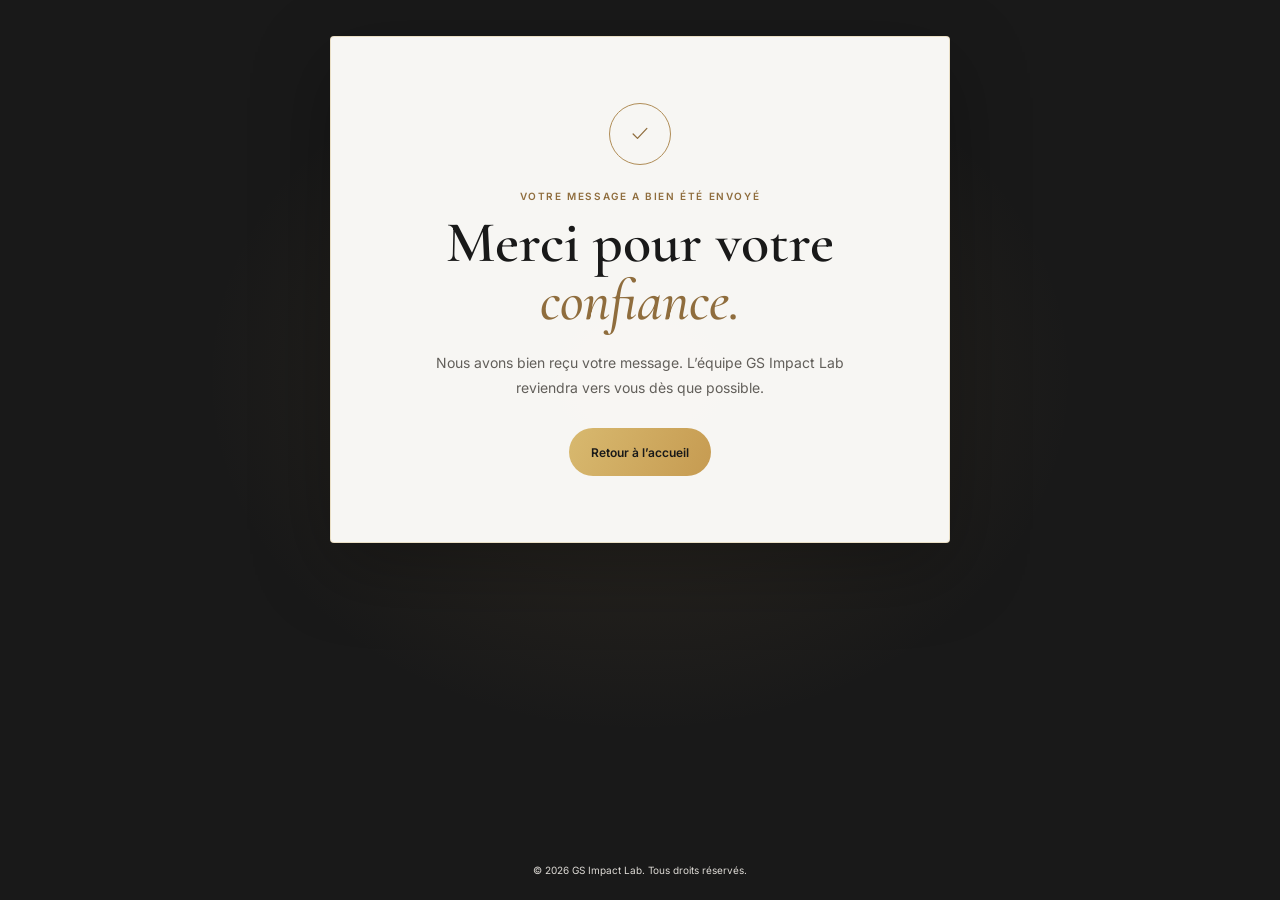
<file: merci.html>
<!DOCTYPE html>
<html lang="fr">

<head>
    <meta charset="UTF-8">
    <meta name="viewport" content="width=device-width, initial-scale=1.0">
    <meta name="description" content="Merci pour votre message. L’équipe GS Impact Lab vous répondra dès que possible.">
    <meta name="theme-color" content="#191919">
    <title>Merci pour votre message — GS Impact Lab</title>
    <link rel="icon" type="image/png" sizes="64x64" href="images/favicon.png">
    <link rel="preconnect" href="https://fonts.googleapis.com">
    <link rel="preconnect" href="https://fonts.gstatic.com" crossorigin>
    <link
        href="https://fonts.googleapis.com/css2?family=Cormorant+Garamond:wght@500;600;700&family=Inter:wght@400;500;600;700&display=swap"
        rel="stylesheet">
    <link rel="stylesheet" href="global.css">
    <link rel="stylesheet" href="merci.css">
</head>

<body class="thank-you-page">
    <main class="thank-you-main">
        

        <section class="thank-you-card" aria-labelledby="thank-you-title">
            <div class="thank-you-icon" aria-hidden="true">
                <svg viewBox="0 0 48 48" focusable="false">
                    <path d="m13 24 7 7 15-16"></path>
                </svg>
            </div>
            <p class="thank-you-eyebrow">Votre message a bien été envoyé</p>
            <h1 id="thank-you-title">Merci pour votre <em>confiance.</em></h1>
            <p class="thank-you-copy">
                Nous avons bien reçu votre message. L’équipe GS Impact Lab reviendra vers vous dès que possible.
            </p>
            <a class="button button-gold thank-you-button" href="index.html">Retour à l’accueil </a>
        </section>

        <p class="thank-you-footer">© 2026 GS Impact Lab. Tous droits réservés.</p>
    </main>
</body>

</html>
</file>
<file: global.css>
/* Fondations et composants partagés par toutes les pages */
:root {
    color-scheme: light;
    --ink: #191919;
    --ink-soft: #262421;
    --background: #fcfbf8;
    --rgold: #8f6d3d;
    --gold: #b08d57;
    --gold-light: #d6b879;
    --paper: #ffffff;
    --ivory: #f5f1e9;
    --muted: #625f5a;
    --serif: "Cormorant Garamond", Georgia, serif;
    --sans: "Inter", Arial, sans-serif;
    --content: 1180px;
}

* {
    box-sizing: border-box;
}

html {
    scroll-behavior: smooth;
    scroll-padding-top: 76px;
}

body {
    margin: 0;
    color: var(--ink);
    background: var(--paper);
    font-family: var(--sans);
    -webkit-font-smoothing: antialiased;
}

a {
    color: inherit;
    text-decoration: none;
}

button {
    font: inherit;
}

img {
    display: block;
    max-width: 100%;
}

h1,
h2,
h3,
p {
    margin-top: 0;
}

/* Header partagé */
.site-header {
    position: fixed;
    z-index: 1000;
    top: 0;
    left: 0;
    width: 100%;
    color: #fff;
    background: linear-gradient(180deg, rgb(12 11 10 / 84%) 0%, rgb(12 11 10 / 58%) 70%, rgb(12 11 10 / 0%) 100%);
    transition: background .25s ease, box-shadow .25s ease, border-color .25s ease;
}

.site-header.is-scrolled {
    background: rgb(18 17 15 / 94%);
    border-bottom: 1px solid rgb(214 184 121 / 20%);
    box-shadow: 0 5px 22px rgb(0 0 0 / 14%);
    -webkit-backdrop-filter: blur(12px);
    backdrop-filter: blur(12px);
}

.header-inner {
    display: flex;
    width: min(1280px, calc(100% - 72px));
    min-height: 68px;
    align-items: center;
    gap: clamp(18px, 2.4vw, 34px);
    margin: auto;
   

}

.brand {
    display: inline-flex;
    flex: 0 0 auto;
    align-items: center;
    gap: 11px;
}

.brand>img {
    width: 58px;
    height: 46px;
    object-fit: contain;
}

.brand-copy {
    display: flex;
    flex-direction: column;
    gap: 3px;
}

.brand-name {
    font-family: var(--serif);
    font-size: 20px;
    line-height: 1;
    letter-spacing: .08em;
    white-space: nowrap;
}

.brand-name span {
    color: var(--gold-light);
}

.brand-tagline {
    font-size: 6px;
    line-height: 1.45;
    letter-spacing: .14em;
    text-transform: uppercase;
}

.primary-nav {
    display: flex;
    align-items: center;
    justify-content: center;
    gap: clamp(10px, 1.6vw, 22px);
    margin-left: auto;
}

.primary-nav a,
.footer-main nav a {
    position: relative;
    font-size: 12px;
    font-weight: 500;
    transition: color .2s ease;
}

.primary-nav a {
    padding: 8px 0;
    border: 1px solid transparent;
}

.primary-nav a:hover,
.primary-nav a.active {
    color: var(--gold-light);
}

.primary-nav a.active {
    border-color: transparent transparent var(--gold-light);
}

.button {
    display: inline-flex;
    min-height: 43px;
    align-items: center;
    justify-content: center;
    gap: 19px;
    padding: 0 22px;
    border: 0;
    border-radius: 30px;
    font-size: 11px;
    font-weight: 600;
    transition: transform .2s ease, background .2s ease;
}

.button:hover {
    transform: translateY(-2px);
}

.button-gold {
    color: #191919;
    background: linear-gradient(115deg, #d8b96f, #c69b51);
}

.button-gold:hover {
    background: #e2c785;
}

.button-dark {
    color: #fff;
    background: #101010;
}

.button-dark:hover {
    background: #39352e;
}

.header-cta {
    min-height: 32px;
    padding: 0 19px;
    white-space: nowrap;
    font-size: 10px;
}

.search-link {
    width: 18px;
    height: 18px;
    flex: 0 0 auto;
}

.search-link svg {
    width: 100%;
    fill: none;
    stroke: #fff;
    stroke-width: 1.5;
}

.menu-toggle {
    display: none;
}

/* Hero commun */
.hero {
    position: relative;
    display: flex;
    min-height: 510px;
    align-items: center;
    overflow: hidden;
    color: #fff;
    background: #171512;
}

.hero-photo,
.hero-shade {
    position: absolute;
    inset: 0;
}

.hero-photo {
    background: url("images/hero-image.jpg") center 36% / cover no-repeat;
    opacity: .83;
}

.hero-shade {
    background: linear-gradient(90deg, rgb(12 11 10 / 96%) 0%, rgb(12 11 10 / 83%) 34%, rgb(12 11 10 / 26%) 61%, rgb(12 11 10 / 16%) 100%), linear-gradient(0deg, rgb(12 11 10 / 20%), transparent 25%);
}

.hero-inner {
    position: relative;
    z-index: 1;
    display: flex;
    width: min(var(--content), calc(100% - 72px));
    min-height: 510px;
    align-items: center;
    margin: auto;
    padding: 62px 62px 0 62px;
}

.hero-copy {
    width: min(51%, 520px);
}

.eyebrow {
    display: flex;
    align-items: center;
    gap: 12px;
    margin: 0 0 12px;
    font-size: 9px;
    font-weight: 600;
    letter-spacing: .19em;
    line-height: 1.4;
    text-transform: uppercase;
}

.eyebrow::before {
    display: block;
    width: 30px;
    height: 1px;
    flex: 0 0 30px;
    background: var(--gold);
    content: "";
}

.hero-eyebrow {
    margin-bottom: 12px;
    letter-spacing: .25em;
}

.hero-eyebrow::before {
    display: none;
}

.hero-eyebrow i {
    width: 4px;
    height: 4px;
    border-radius: 50%;
    background: var(--gold-light);
}

.hero h1 {
    margin: 0 0 4px;
    font-family: var(--serif);
    font-size: clamp(57px, 7.4vw, 93px);
    font-weight: 600;
    line-height: .99;
    letter-spacing: -.035em;
    text-transform: uppercase;
    white-space: nowrap;
}

.hero h1 span {
    color: #c49b58;
}

.hero-subtitle {
    margin-bottom: 15px;
    padding: 5px 9px;
    width: fit-content;
    font-size: clamp(8px, 2vw, 12px);
    font-weight: 500;
    line-height: 1.35;
    color: #fff;
    background-color: rgb(214 184 121 / 38%);
}

.hero-description {
  
    margin: 0 0 20px;
    padding: 20px 0;
    font-size: 14px;
    line-height: 1.65;
}

.hero .button {
    min-width: 220px;
}

.arrow {
    font-size: 17px;
    font-weight: 400;
    line-height: 0;
}

.africa-outline {
    position: absolute;
    top: 26%;
    right: 1%;
    width: clamp(118px, 17vw, 205px);
    fill: none;
    stroke: var(--gold-light);
    stroke-width: 1.1;
    opacity: .88;
}

.hero-note {
    position: absolute;
    right: 31%;
    bottom: 18%;
    margin: 0;
    color: var(--gold-light);
    font-family: var(--serif);
    font-size: clamp(22px, 3vw, 35px);
    font-style: italic;
    font-weight: 600;
    line-height: 1.05;
    transform: rotate(-10deg);
}

.scroll-cue {
    position: absolute;
    bottom: 20px;
    left: 50%;
    width: 18px;
    height: 29px;
    border: 1px solid rgb(255 255 255 / 65%);
    border-radius: 11px;
}

.scroll-cue span {
    display: block;
    width: 2px;
    height: 6px;
    margin: 5px auto;
    background: var(--gold-light);
    animation: scroll 1.5s infinite;
}

@keyframes scroll {
    0% {
        opacity: 0;
        transform: translateY(0);
    }

    40% {
        opacity: 1;
    }

    100% {
        opacity: 0;
        transform: translateY(8px);
    }
}

.scroll-reveal {
    opacity: 0;
    transform: translateY(18px);
    transition: opacity .65s ease var(--reveal-delay, 0ms), transform .65s ease var(--reveal-delay, 0ms);
}

.scroll-reveal.is-visible {
    opacity: 1;
    transform: translateY(0);
}

/* Footer partagé */
.site-footer {
    padding: 34px 0 0;
    color: #fff;
    background: var(--ink);
}

.footer-main,
.footer-bottom {
    width: min(var(--content), calc(100% - 72px));
    margin: auto;
}

.footer-main {
    display: grid;
    grid-template-columns: minmax(190px, 1.3fr) minmax(105px, .7fr) minmax(125px, .85fr) minmax(210px, 1.2fr);
    gap: clamp(22px, 4vw, 58px);
    padding-bottom: 29px;
}

.footer-about {
    max-width: 270px;
}

.footer-brand {
    margin-bottom: 17px;
}

.footer-brand>img {
    width: 50px;
    height: 38px;
}

.footer-brand .brand-name {
    font-size: 17px;
}

.footer-brand .brand-tagline {
    font-size: 5px;
}

.footer-about h2,
.footer-column h2,
.footer-contact-form-section h2 {
    margin: 0 0 8px;
    color: var(--gold-light);
    font-family: var(--sans);
    font-size: 12px;
    font-weight: 600;
}

.footer-about p,
.footer-contact-form-section p {
    margin: 0 0 12px;
    color: #e3dfd8;
    font-size: 10px;
    line-height: 1.65;
}

.footer-about .footer-contact-title {
    margin-top: 15px;
}

.footer-contact-link {
    display: flex;
    align-items: center;
    gap: 8px;
    margin-top: 6px;
    color: #e3dfd8;
    font-size: 10px;
}

.footer-contact-link span {
    width: 14px;
    color: var(--gold-light);
    text-align: center;
}

.footer-column {
    display: flex;
    flex-direction: column;
    align-items: flex-start;
    gap: 7px;
}

.footer-column h2 {
    margin-bottom: 2px;
}

.footer-column a {
    color: #e3dfd8;
    font-size: 10px;
    transition: color .2s ease;
}

.footer-column a:hover,
.footer-contact-link:hover {
    color: var(--gold-light);
}

.footer-contact-form-section p {
    margin-bottom: 11px;
}

.footer-contact-form-section .footer-form-note {
    margin: 9px 0 0;
    color: #c9c4bb;
    font-size: 9px;
    line-height: 1.5;
}

.footer-message-form {
    display: grid;
    gap: 9px;
}

.footer-message-form input,
.footer-message-form textarea {
    width: 100%;
    min-height: 36px;
    padding: 9px 11px;
    color: var(--ink);
    background: var(--paper);
    border: 1px solid #ddd8ce;
    border-radius: 3px;
    font: 10px var(--sans);
    resize: vertical;
}

.footer-message-form input:focus-visible,
.footer-message-form textarea:focus-visible {
    outline: 2px solid var(--gold-light);
    outline-offset: 2px;
}

.footer-message-form button {
    justify-self: start;
    min-height: 30px;
    padding: 0 15px;
    color: #fff;
    background: var(--gold);
    border: 0;
    border-radius: 3px;
    font: 600 10px var(--sans);
    cursor: pointer;
    transition: background .2s ease;
}

.footer-message-form button:hover {
    background: #987542;
}

.visually-hidden {
    position: absolute;
    width: 1px;
    height: 1px;
    overflow: hidden;
    clip: rect(0, 0, 0, 0);
    white-space: nowrap;
    clip-path: inset(50%);
}

.footer-bottom {
    position: relative;
    display: flex;
    min-height: 49px;
    align-items: center;
    justify-content: flex-end;
    border-top: 1px solid rgb(255 255 255 / 28%);
    color: #dedbd6;
    font-size: 8px;
}

.social-links {
    position: absolute;
    left: 50%;
    display: flex;
    gap: 7px;
    transform: translateX(-50%);
}

.social-links a {
    display: grid;
    width: 22px;
    height: 22px;
    place-items: center;
    color: var(--ink);
    background: var(--gold);
    border: 1px solid var(--gold);
    border-radius: 50%;
    font-size: 9px;
    font-weight: 700;
    transition: color .2s ease, background .2s ease;
}

.social-links svg {
    width: 14px;
    height: 14px;
    fill: none;
    stroke: currentColor;
    stroke-width: 1.8;
}

.social-links .instagram-icon-dot {
    fill: currentColor;
    stroke: none;
}

.social-links a:hover {
    color: var(--gold-light);
    background: transparent;
}

.footer-copyright {
    color: #dedbd6;
    font-size: 8px;
}

@media (min-width: 1500px) {

    .hero,
    .hero-inner {
        min-height: 600px;
    }
}

@media (max-width: 980px) {

    .header-inner,
    .hero-inner,
    .footer-main,
    .footer-bottom {
        width: min(100% - 44px, var(--content));
    }

    .header-inner {
        gap: 17px;
    }

    .primary-nav {
        gap: 13px;
    }

    .primary-nav a {
        font-size: 9px;
    }

    .brand-name {
        font-size: 17px;
    }

    .footer-main {
        grid-template-columns: repeat(2, minmax(0, 1fr));
        gap: 28px 34px;
    }

    .footer-about {
        grid-row: span 2;
    }
}

@media (max-width: 720px) {
    .header-inner {
        position: relative;
        width: calc(100% - 36px);
        min-height: 64px;
        gap: 12px;
    }

    .brand {
        gap: 8px;
    }

    .brand>img {
        width: 44px;
        height: 37px;
    }

    .brand-name {
        font-size: 16px;
    }

    .brand-tagline {
        font-size: 5px;
    }

    .menu-toggle {
        display: flex;
        width: 34px;
        height: 34px;
        flex-direction: column;
        justify-content: center;
        gap: 5px;
        margin-left: auto;
        padding: 7px;
        color: #fff;
        background: transparent;
        border: 1px solid rgb(255 255 255 / 45%);
        border-radius: 50%;
        cursor: pointer;
    }

    .menu-toggle span {
        width: 100%;
        height: 1px;
        background: currentColor;
    }

    .primary-nav {
        position: absolute;
        top: calc(100% + 1px);
        right: -18px;
        left: -18px;
        display: none;
        align-items: stretch;
        gap: 0;
        padding: 8px 18px 15px;
        background: #171512;
    }

    .primary-nav.is-open {
        display: flex;
        flex-direction: column;
    }

    .primary-nav a {
        padding: 12px 10px;
        border-bottom: 1px solid rgb(255 255 255 / 10%);
        font-size: 12px;
    }

    .primary-nav a.active {
        border: 1px solid var(--gold-light);
    }

    .header-cta {
        min-height: 32px;
        padding: 0 11px;
        font-size: 8px;
    }

    .search-link {
        display: none;
    }

    .hero {
        min-height: 620px;
        align-items: flex-end;
    }

    .hero-photo {
        background-position: 62% center;
    }

    .hero-shade {
        background: linear-gradient(90deg, rgb(12 11 10 / 87%) 0%, rgb(12 11 10 / 53%) 74%, rgb(12 11 10 / 28%) 100%), linear-gradient(0deg, rgb(12 11 10 / 80%), transparent 85%);
    }

    .hero-inner {
        width: calc(100% - 40px);
        min-height: 620px;
        align-items: flex-end;
        padding: 105px 0 65px;
    }

    .hero-copy {
        width: 100%;
        max-width: 510px;
    }

    .hero h1 {
        font-size: clamp(49px, 11vw, 75px);
    }

    .hero-subtitle {
        font-size: 19px;
    }

    .hero-description {
        font-size: 11px;
    }

    .hero-note {
        top: 28%;
        right: 8%;
        bottom: auto;
        font-size: 25px;
    }

    .africa-outline {
        top: 16%;
        right: 4%;
        width: 103px;
        opacity: .6;
    }

    .scroll-cue {
        display: none;
    }

    .footer-main,
    .footer-bottom {
        width: calc(100% - 40px);
    }

    .footer-main {
        grid-template-columns: repeat(2, minmax(0, 1fr));
        gap: 25px 20px;
        padding-bottom: 24px;
    }

    .footer-about {
        grid-row: auto;
    }

    .footer-brand {
        align-items: flex-start;
        gap: 8px;
    }

    .footer-brand>img {
        width: 40px;
        height: 31px;
    }

    .footer-brand .brand-name {
        font-size: 14px;
    }

    .footer-brand .brand-tagline {
        font-size: 4px;
    }

    .footer-about p,
    .footer-contact-link,
    .footer-column a,
    .footer-contact-form-section p {
        font-size: 9px;
    }

    .footer-contact-form-section {
        grid-column: 1 / -1;
    }

    .footer-message-form {
        grid-template-columns: minmax(0, 1fr) auto;
        align-items: center;
    }

    .footer-message-form textarea,
    .footer-message-form button {
        min-height: 36px;
        grid-column: 1 / -1;
    }

    .footer-bottom {
        min-height: 62px;
        justify-content: center;
        padding-top: 25px;
    }

    .footer-copyright {
        font-size: 7px;
    }

    .social-links {
        top: 9px;
    }
}

@media (max-width: 420px) {
    .header-inner {
        gap: 8px;
    }

    .brand>img {
        width: 38px;
        height: 33px;
    }

    .brand-name {
        font-size: 14px;
    }

    .header-cta {
        padding: 0 9px;
        font-size: 7px;
    }

    .hero {
        min-height: 590px;
    }

    .hero-inner {
        min-height: 590px;
    }

    .hero-eyebrow {
        gap: 8px;
        font-size: 8px;
    }

    .hero h1 {
        font-size: 48px;
    }

    .hero-note {
        top: 26%;
        right: 5%;
        font-size: 21px;
    }

    .footer-main,
    .footer-bottom {
        width: calc(100% - 34px);
    }

    .footer-bottom {
        font-size: 7px;
    }
}

@media (prefers-reduced-motion: reduce) {
    .scroll-reveal {
        opacity: 1;
        transform: none;
        transition: none;
    }


    *,
    *::before,
    *::after {
        scroll-behavior: auto !important;
        animation-duration: .01ms !important;
        animation-iteration-count: 1 !important;
        transition-duration: .01ms !important;
    }
}

@media (min-width: 501px) and (max-width: 720px) {
    .header-inner {
        width: calc(100% - 28px);
        min-height: 58px;
        gap: 8px;
    }

    .brand {
        gap: 6px;
    }

    .brand>img {
        width: 38px;
        height: 32px;
    }

    .brand-name {
        font-size: 13px;
    }

    .brand-tagline {
        font-size: 4px;
        letter-spacing: .1em;
    }

    .menu-toggle {
        display: none;
    }

    .primary-nav {
        position: static;
        display: flex;
        align-items: center;
        gap: clamp(4px, 1vw, 8px);
        margin-left: auto;
        padding: 0;
        background: transparent;
    }

    .primary-nav a {
        padding: 6px 1px;
        border: 1px solid transparent;
        font-size: 8px;
        white-space: nowrap;
    }

    .primary-nav a.active {
        border-color: transparent transparent var(--gold-light);
    }

    .header-cta {
        min-height: 27px;
        margin-left: 2px;
        padding: 0 10px;
        font-size: 7px;
    }

    .search-link {
        display: block;
        width: 14px;
        height: 14px;
        margin-left: 2px;
    }
}

@media (min-width: 501px) and (max-width: 560px) {
    .header-inner {
        width: calc(100% - 20px);
        gap: 5px;
    }

    .brand>img {
        width: 31px;
        height: 28px;
    }

    .brand-name {
        font-size: 11px;
    }

    .brand-tagline {
        font-size: 3px;
        letter-spacing: .06em;
    }

    .primary-nav {
        gap: 4px;
    }

    .primary-nav a {
        font-size: 7px;
    }

    .header-cta {
        min-height: 24px;
        padding: 0 7px;
        font-size: 6px;
    }

    .search-link {
        width: 12px;
        height: 12px;
    }
}
</file>
<file: merci.css>
.thank-you-page {
    min-height: 100vh;
    color: #fff;
    background:
        radial-gradient(ellipse at 50% 42%, rgb(176 141 87 / 14%), transparent 48%),
        #191919;
}

.thank-you-main {
    display: flex;
    min-height: 100vh;
    flex-direction: column;
    align-items: center;
    justify-content: center;
    padding: 36px 24px 24px;
}

.thank-you-brand {
    display: inline-flex;
    align-items: center;
    gap: 11px;
    margin-bottom: clamp(32px, 7vh, 68px);
}

.thank-you-brand > img {
    width: 58px;
    height: 46px;
    object-fit: contain;
}

.thank-you-brand .brand-name {
    color: #fff;
}

.thank-you-brand .brand-tagline {
    color: #dedbd6;
}

.thank-you-card {
    width: min(100%, 620px);
    padding: clamp(34px, 7vw, 66px);
    border: 1px solid rgb(214 184 121 / 38%);
    border-radius: 4px;
    background: rgb(252 251 248 / 98%);
    box-shadow: 0 24px 80px rgb(0 0 0 / 28%);
    color: #191919;
    text-align: center;
}

.thank-you-icon {
    display: grid;
    width: 62px;
    height: 62px;
    place-items: center;
    margin: 0 auto 25px;
    border: 1px solid #b08d57;
    border-radius: 50%;
    color: #8f6d3d;
}

.thank-you-icon svg {
    width: 30px;
    fill: none;
    stroke: currentColor;
    stroke-linecap: round;
    stroke-linejoin: round;
    stroke-width: 2;
}

.thank-you-eyebrow {
    margin-bottom: 12px;
    color: #8f6d3d;
    font-size: 10px;
    font-weight: 600;
    letter-spacing: .16em;
    text-transform: uppercase;
}

.thank-you-card h1 {
    margin: 0;
    font-family: var(--serif);
    font-size: clamp(38px, 7vw, 58px);
    font-weight: 600;
    line-height: 1;
}

.thank-you-card h1 em {
    color: #8f6d3d;
    font-weight: 500;
}

.thank-you-copy {
    max-width: 410px;
    margin: 20px auto 28px;
    color: #625f5a;
    font-size: 14px;
    line-height: 1.8;
}

.thank-you-button {
    gap: 14px;
    min-height: 48px;
    font-size: 12px;
}

.thank-you-footer {
    margin: auto 0 0;
    padding-top: 40px;
    color: #dedbd6;
    font-size: 10px;
    text-align: center;
}

@media (max-width: 480px) {
    .thank-you-main {
        padding: 28px 18px 20px;
    }

    .thank-you-card {
        padding: 36px 24px;
    }
}
</file>
